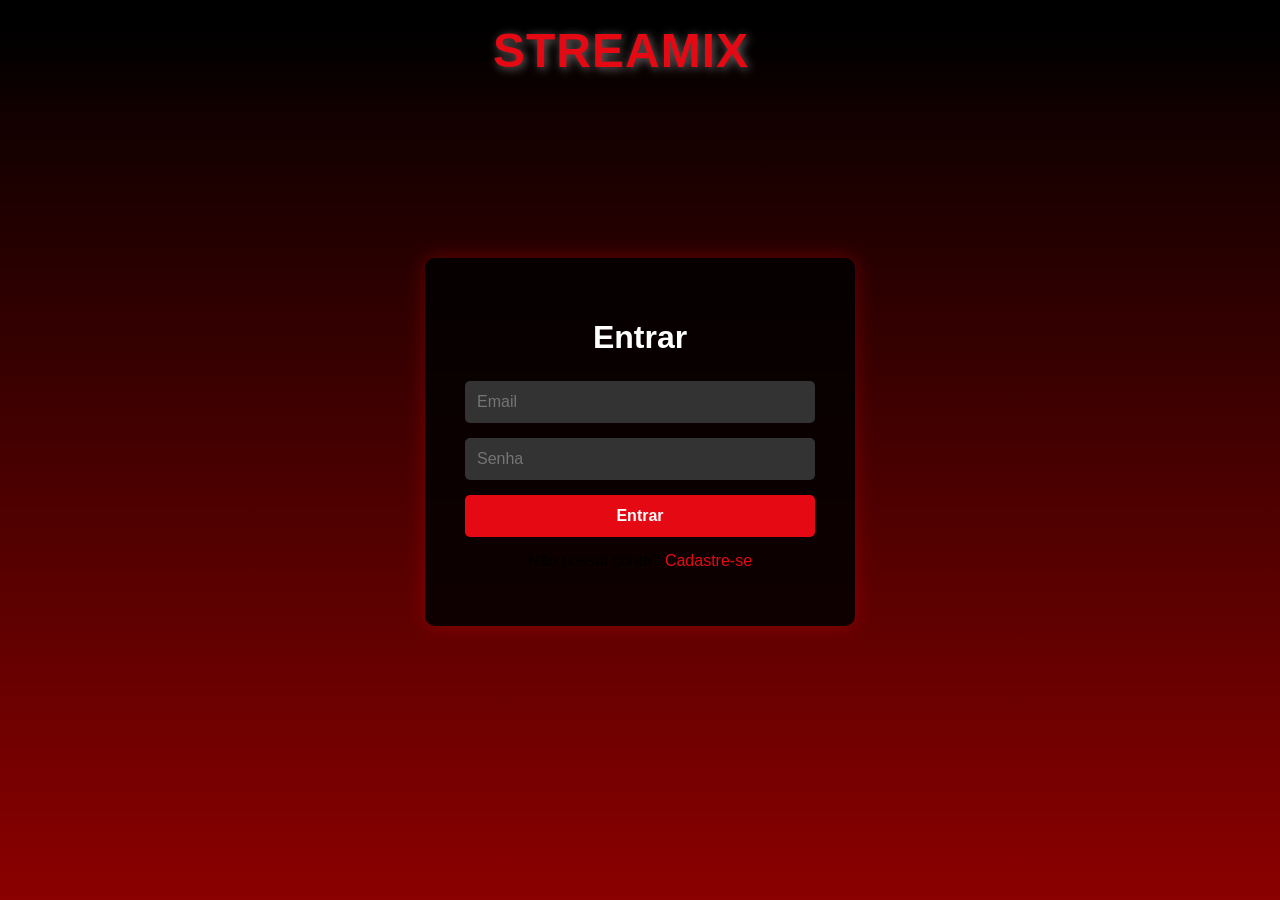
<file: index.html>
<html>

<head>
    <style>
        #logo {
            text-align: center;
        }
    </style>
    <link rel="stylesheet" href="cores.css">

    <body>
        <header>

            <div class="logo">STREAMIX</div>


            <div class="user"></div>
        </header>

        <div class="login-container">

            <form class="login-box">

                <h1>Entrar</h1>

                <input type="email" placeholder="Email" required>
                <input type="password" placeholder="Senha" required>

                <button type="submit">Entrar</button>

                <p>
                    Não possui conta?
                    <a href="#">Cadastre-se</a>
                </p>

            </form>

        </div>

        <script src="javascript01.js"></script>
    </body>

</html>
</file>
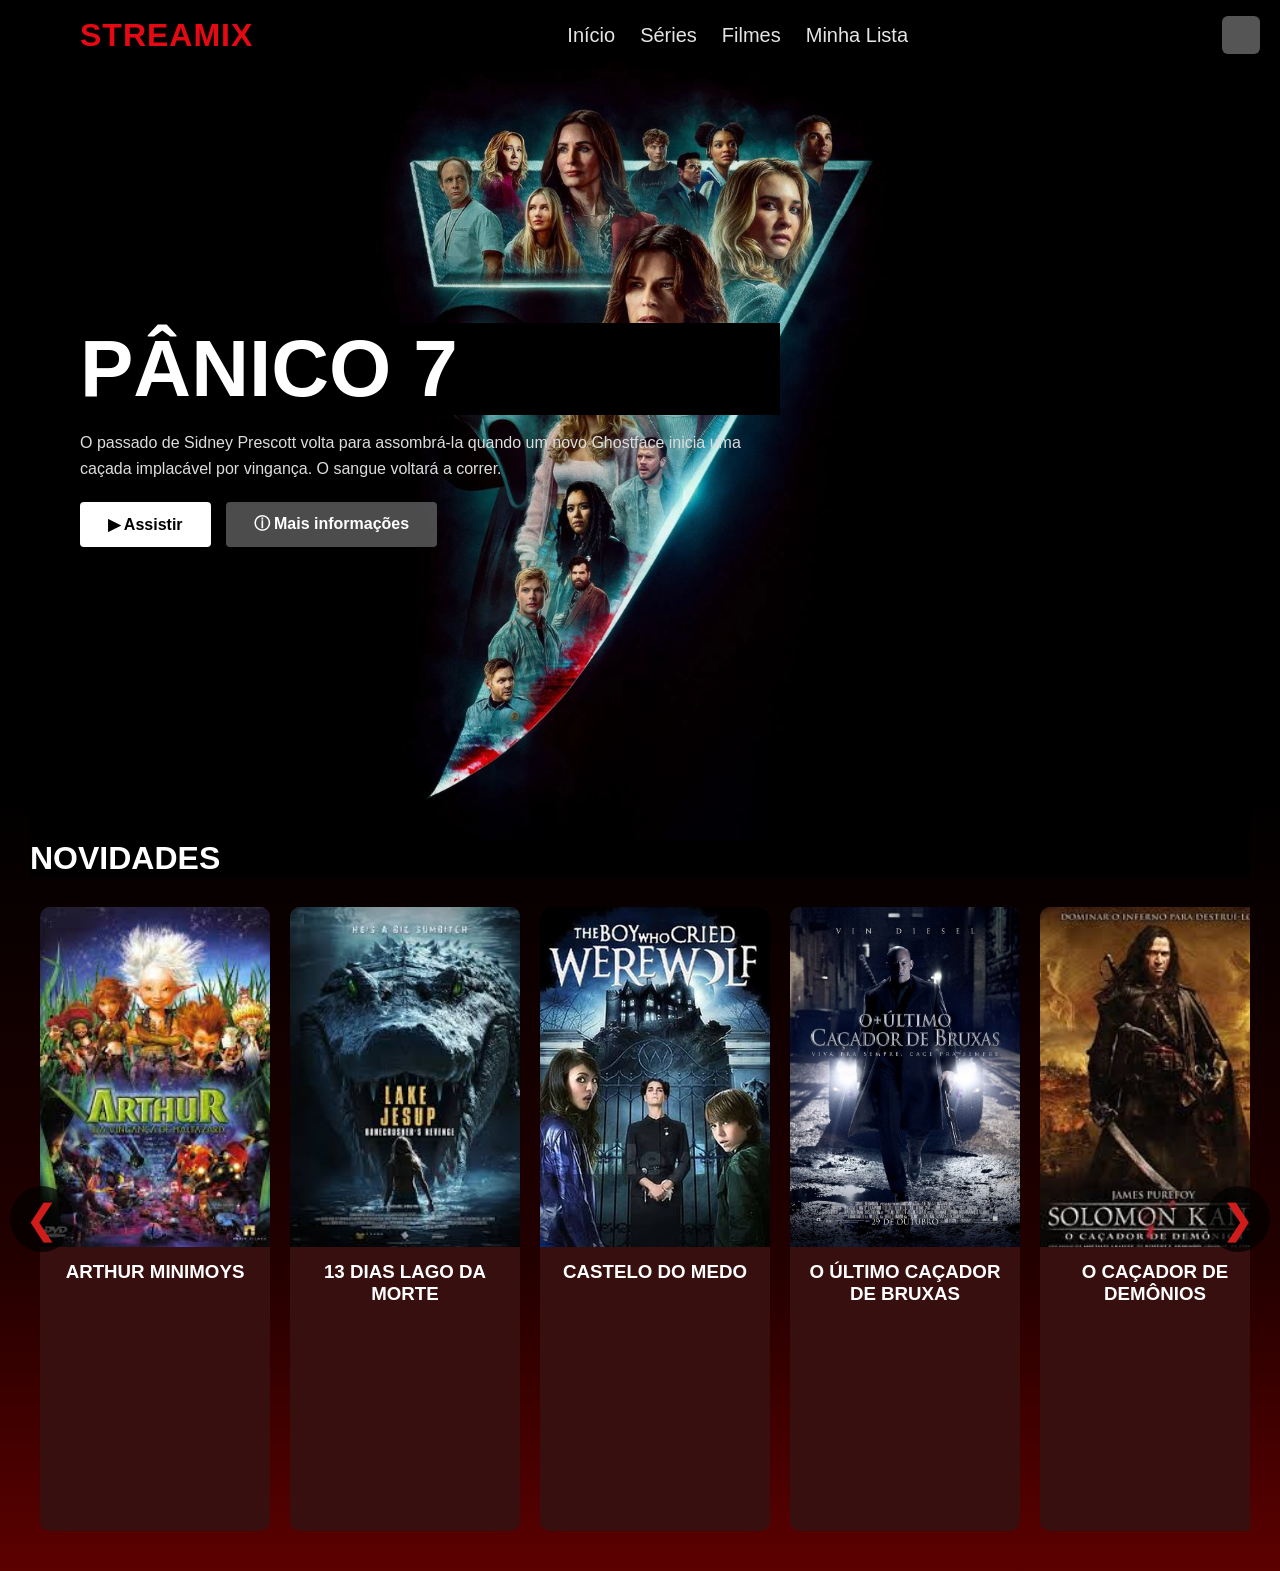
<file: html02.html>
<!DOCTYPE html>
<html lang="pt-BR">

<head>
    <meta charset="UTF-8">
    <meta name="viewport" content="width=device-width, initial-scale=1.0">
    <title>Menu Estilo Netflix</title>
    <link rel="stylesheet" href="css02.css">


    <body>



        <header>
            <div class="logo">STREAMIX</div>

            <nav class="nav">
                <a href="#">Início</a>
                <a href="#series">Séries</a>
                <a href="#series">Filmes</a>
                <a href="#">Minha Lista</a>

            </nav>

            <div class="user"></div>
        </header>


        <section class="hero">
            <div class="hero-content">
                <h1>PÂNICO 7</h1>
                <p>O passado de Sidney Prescott volta para assombrá-la quando um novo Ghostface inicia uma caçada implacável por vingança. O sangue voltará a correr.
                </p>



                <div class="buttons">
                    <button class="btn play">▶ Assistir</button>
                    <button class="btn info">ⓘ Mais informações</button>
                </div>
            </div>
        </section>

        <h1 id="series">NOVIDADES</h1>

        <head>
            <div id=".espaçamentodasegundalinha">

                <div class="catalogo-container">
                    <a href="#voltar" class="seta esquerda" id="btnVoltar">
            &#10094;
        </a>

                    <div class="catalogo" id="catalogo">

                        <div class="filme">

                            <img id="ARTHUR" src="filmearthur.jpg" alt="ARTHUR MINIMOYS">
                            <h3>ARTHUR MINIMOYS</h3>
                        </div>

                        <div class="filme">

                            <img id="13DIASLOGODAMORTE" src="13DIASLAGODAMORTE.JPG" alt="13DIASLAGODAMORTE">
                            <h3>13 DIAS LAGO DA MORTE </h3>
                        </div>

                        <div class="filme">
                            <img id="castelodomedo" src="CASTELODOMEDO.JPG" alt="castelodomedo">
                            <h3>CASTELO DO MEDO</h3>
                        </div>

                        <div class="filme">
                            <img id="ultimocaçadordebruxas" src="ultimocaçadordebruxas.jpg" alt="ultimocaçadordebruxas">
                            <h3>O ÚLTIMO CAÇADOR DE BRUXAS</h3>
                        </div>

                        <div class="filme">
                            <img id=" OCaçadordeDemônios" src="OCaçadordeDemônios.jpg" alt=" O Caçador de Demônios">
                            <h3> O CAÇADOR DE DEMÔNIOS </h3>
                        </div>

                        <div class="filme">
                            <img src="transferir (3).jpg">
                            <h3>EVIL GENIUS</h3>

                        </div>

                        <div class="filme">
                            <img src="transferi04.jpg">
                            <h3>CAZZER - VALLART</h3>
                        </div>

                        <div class="filme">
                            <img src="imagem05.jpg">
                            <h3>MONSTER INSIDE </h3>
                        </div>

                        <div class="filme">
                            <img src="imagem06.jpg">
                            <h3>DAHMER </h3>
                        </div>

                        <a href="#avancar" class="seta direita" id="btnAvancar">
            &#10095;
        </a>
<footer class="footer">
    <div class="footer-container">

        <div class="footer-col">
            <h3>STREAMIX</h3>
            <p>Os melhores filmes e séries em um só lugar.</p>
        </div>

        <div class="footer-col">
            <h3>Navegação</h3>
            <a href="#">Início</a>
            <a href="#series">Séries</a>
            <a href="#series">Filmes</a>
            <a href="#">Minha Lista</a>
        </div>

        <div class="footer-col">
            <h3>Contato</h3>
            <p>suporte@streamix.com</p>
            <p>(11) 99999-9999</p>
        </div>

    </div>

    <div class="footer-bottom">
        <p>© 2026 STREAMIX - Todos os direitos reservados.</p>
    </div>
</footer>
                        <script src="javascript.js"></script>

                    </div>

        </head>

    </body>

</html>
</file>
<file: cores.css>
body {
    margin: 0;
    min-height: 100vh;
    display: flex;
    justify-content: center;
    align-items: center;
    background: linear-gradient( to bottom, black, darkred);
    font-family: Arial, sans-serif;
}

header {
    position: fixed;
    top: 0;
    width: 100%;
    height: 100px;
    display: flex;
    justify-content: center;
    align-items: center;
    background: linear-gradient(to bottom, rgba(0, 0, 0, .9), transparent);
    z-index: 1000;
}

.logo {
    color: #E50914;
    font-size: 3rem;
    font-weight: bold;
    letter-spacing: 1px;
    text-shadow: 2px 2px 10px rgba(143, 137, 137, 0.76);
}

.user {
    width: 38px;
    height: 38px;
    border-radius: 6px;
    cursor: pointer;
}

.login-container {
    width: 100%;
    display: flex;
    justify-content: center;
}

.login-box {
    width: 350px;
    background: rgba(0, 0, 0, 0.85);
    padding: 40px;
    border-radius: 10px;
    box-shadow: 0 0 20px rgba(255, 0, 0, 0.3);
}

.login-box h1 {
    text-align: center;
    margin-bottom: 25px;
    color: #fff;
}

.login-box input {
    width: 100%;
    padding: 12px;
    margin-bottom: 15px;
    border: none;
    border-radius: 5px;
    background: #333;
    color: white;
    font-size: 16px;
}

.login-box button {
    width: 100%;
    padding: 12px;
    border: none;
    border-radius: 5px;
    background: #E50914;
    color: white;
    font-size: 16px;
    font-weight: bold;
    cursor: pointer;
}

.login-box button:hover {
    background: #c40812;
}

.login-box p {
    text-align: center;
    margin-top: 15px;
}

.login-box a {
    color: #E50914;
    text-decoration: none;
}

@media screen and (max-width: 768px) {

    .logo {
        font-size: 2rem;
    }

    .login-box {
        width: 90%;
        padding: 25px;
    }

    .login-box h1 {
        font-size: 1.8rem;
    }
}
</file>
<file: css02.css>
* {
     margin: 0;
     padding: 0;
     box-sizing: border-box;
     font-family: Arial, sans-serif;
 }
 /* HEADER */
 
 body {
     min-height: 150vh;
     background: linear-gradient( to bottom, #000 0%, #000 50%, #220000 80%, #5c0000 100%);
     color: white;
     font-family: "Oswald";
     padding: 30px;
 }
 
 header {
     position: fixed;
     top: 0;
     width: 100%;
     height: 25px;
     background: linear-gradient(to bottom, rgba(0, 0, 0, .9), transparent);
     display: flex;
     justify-content: space-between;
     align-items: center;
     padding: 30 50px;
     z-index: 1000;
 }
 
 .series {
     background-color: #7e0505;
 }
 
 .logo {
     color: #E50914;
     font-size: 2rem;
     font-weight: bold;
     letter-spacing: 1px;
 }
 
 .nav {
     display: flex;
     gap: 25px;
 }
 
 .nav a {
     color: #e5e5e5;
     text-decoration: none;
     font-size: 15px;
     transition: .3s;
 }
 
 .nav a:hover {
     color: #fff;
 }
 
 .user {
     width: 38px;
     height: 38px;
     border-radius: 6px;
     background: #555;
     cursor: pointer;
 }
 /* HERO */
 
 .hero {
     height: 90vh;
     background-image: url("pânico07.jpg");
     background-size: cover;
     background-position: center;
     background-repeat: no-repeat;
     display: flex;
     align-items: center;
     padding: 0 50px;
 }
 
 .hero-content {
     max-width: 600px;
 }
 
 .hero h1 {
     font-size: 4rem;
     margin-bottom: 15px;
 }
 
 .hero p {
     line-height: 1.6;
     color: #ddd;
     margin-bottom: 20px;
 }
 
 .buttons {
     display: flex;
     gap: 15px;
 }
 
 .btn {
     padding: 12px 28px;
     border: none;
     border-radius: 4px;
     cursor: pointer;
     font-size: 16px;
     font-weight: bold;
 }
 
 .play {
     background: white;
     color: black;
 }
 
 .info {
     background: rgba(109, 109, 110, .7);
     color: white;
 }
 /* SEÇÕES */
 
 .section {
     padding: 30px 60px;
 }
 
 .section h2 {
     margin-bottom: 15px;
 }
 
 .row {
     display: flex;
     gap: 12px;
     overflow-x: auto;
     scrollbar-width: none;
 }
 
 .row::-webkit-scrollbar {
     display: none;
 }
 
 .card {
     min-width: 250px;
     height: 140px;
     border-radius: 6px;
     overflow: hidden;
     cursor: pointer;
     transition: transform .3s;
 }
 
 .card img {
     width: 100%;
     height: 100%;
     object-fit: cover;
 }
 
 .card:hover {
     transform: scale(1.08);
 }
 /* RESPONSIVO */
 
 @media (max-width: 768px) {
     .footer-container {
         flex-direction: column;
         text-align: center;
     }
     .footer-col {
         min-width: 100%;
     }
     .hero h1 {
         font-size: 2rem;
     }
     .filme {
         min-width: 150px;
     }
     .filme img {
         height: 220px;
     }
 }
 
 .barra-menu {
     width: 100%;
     height: 50px;
     background: linear-gradient(to right, rgb(0, 0, 0), rgb(0, 0, 0));
     box-shadow: 0px 8px 25px rgb(204, 9, 9);
     border: 2px solid rgb(230, 67, 67);
 }
 /* HEADER */
 
 header {
     position: fixed;
     top: 0;
     width: 100%;
     height: 70px;
     background: linear-gradient(to bottom, rgba(0, 0, 0, .9), transparent);
     display: flex;
     justify-content: space-between;
     align-items: center;
     padding: 0 50px;
     z-index: 1000;
 }
 /* LOGO */
 
 .logo {
     color: #E50914;
     font-size: 2rem;
     font-weight: bold;
     letter-spacing: 1px;
 }
 /* LINKS DO MENU */
 
 .nav {
     display: flex;
     gap: 25px;
 }
 
 .nav a {
     color: #e5e5e5;
     text-decoration: none;
     font-size: 20px;
     transition: .3s;
 }
 
 .nav a:hover {
     color: #fff;
 }
 /* PERFIL DO USUÁRIO */
 
 .user {
     width: 38px;
     height: 38px;
     border-radius: 6px;
     background: #555;
     cursor: pointer;
 }
 
 .espaçamentodaprimeiralinha {
     margin-top: 70px;
 }
 
 h1 {
     background-color: rgb(0, 0, 0);
     margin-bottom: 20px;
 }
 
 .espaçamentodasegundalinha {
     margin-top: 50px;
 }
 
 .catalogo-container {
     position: relative;
     display: flex;
     align-items: center;
 }
 
 .catalogo {
     display: flex;
     overflow-x: hidden;
     scroll-behavior: smooth;
     gap: 20px;
     width: 100%;
     padding: 10px;
 }
 
 .filme {
     min-width: 200px;
     background: #380f0f;
     border-radius: 10px;
     overflow: hidden;
     transition: transform 0.3s;
 }
 
 .filme:hover {
     transform: scale(1.05);
 }
 
 .filme img {
     width: 100%;
     height: 300px;
     object-fit: cover;
 }
 
 .filme h3 {
     padding: 10px;
     text-align: center;
 }
 
 .seta {
     position: absolute;
     top: 50%;
     transform: translateY(-50%);
     z-index: 10;
     background: rgba(0, 0, 0, 0.7);
     color: rgb(209, 28, 28);
     text-decoration: none;
     font-size: 40px;
     padding: 10px 15px;
     border-radius: 50%;
     cursor: pointer;
     user-select: none;
 }
 
 .esquerda {
     left: -20px;
 }
 
 .direita {
     right: -20px;
 }
 
 .seta:hover {
     background: rgba(122, 113, 113, 0.2);
 }
 
 html {
     scroll-behavior: smooth;
 }
/* ==========================
   FOOTER
========================== */

.footer {
    background: #000;
    margin-top: 80px;
    border-top: 2px solid #E50914;
    padding-top: 40px;
}

.footer-container {
    max-width: 1200px;
    margin: auto;
    padding: 0 30px;
    display: flex;
    justify-content: space-between;
    gap: 40px;
    flex-wrap: wrap;
}

.footer-col {
    flex: 1;
    min-width: 250px;
}

.footer-col h3 {
    color: #E50914;
    margin-bottom: 15px;
}

.footer-col p,
.footer-col a {
    color: #ccc;
    text-decoration: none;
    display: block;
    margin-bottom: 10px;
}

.footer-col a:hover {
    color: white;
}

.footer-bottom {
    text-align: center;
    padding: 20px;
    margin-top: 20px;
    border-top: 1px solid #222;
    color: #999;
}

/* ==========================
   MOBILE
========================== */

@media screen and (max-width: 768px) {

    body {
        padding: 10px;
    }

    header {
        height: 60px;
        padding: 0 15px;
    }

    .logo {
        font-size: 1.5rem;
    }

    .nav {
        gap: 10px;
    }

    .nav a {
        font-size: 14px;
    }

    .hero {
        height: 70vh;
        padding: 20px;
        justify-content: center;
        text-align: center;
    }

    .hero h1 {
        font-size: 2rem;
    }

    .hero p {
        font-size: 14px;
    }

    .buttons {
        flex-direction: column;
        align-items: center;
    }

    .btn {
        width: 220px;
    }

    .catalogo {
        gap: 10px;
    }

    .filme {
        min-width: 150px;
    }

    .filme img {
        height: 220px;
    }

    .filme h3 {
        font-size: 12px;
    }

    .seta {
        font-size: 25px;
        padding: 8px 12px;
    }

    .footer-container {
        flex-direction: column;
        text-align: center;
    }
}
/* ==========================
   FOOTER
========================== */

.footer {
    background: #000;
    margin-top: 80px;
    border-top: 2px solid #E50914;
    padding-top: 40px;
}

.footer-container {
    max-width: 1200px;
    margin: auto;
    padding: 0 30px;
    display: flex;
    justify-content: space-between;
    gap: 40px;
    flex-wrap: wrap;
}

.footer-col {
    flex: 1;
    min-width: 250px;
}

.footer-col h3 {
    color: #E50914;
    margin-bottom: 15px;
}

.footer-col p,
.footer-col a {
    color: #ccc;
    text-decoration: none;
    display: block;
    margin-bottom: 10px;
}

.footer-col a:hover {
    color: white;
}

.footer-bottom {
    text-align: center;
    padding: 20px;
    margin-top: 20px;
    border-top: 1px solid #222;
    color: #999;
}

/* ==========================
   MOBILE
========================== */

@media screen and (max-width: 768px) {

    body {
        padding: 10px;
    }

    header {
        height: 60px;
        padding: 0 15px;
    }

    .logo {
        font-size: 1.5rem;
    }

    .nav {
        gap: 10px;
    }

    .nav a {
        font-size: 14px;
    }

    .hero {
        height: 70vh;
        padding: 20px;
        justify-content: center;
        text-align: center;
    }

    .hero h1 {
        font-size: 2rem;
    }

    .hero p {
        font-size: 14px;
    }

    .buttons {
        flex-direction: column;
        align-items: center;
    }

    .btn {
        width: 220px;
    }

    .catalogo {
        gap: 10px;
    }

    .filme {
        min-width: 150px;
    }

    .filme img {
        height: 220px;
    }

    .filme h3 {
        font-size: 12px;
    }

    .seta {
        font-size: 25px;
        padding: 8px 12px;
    }

    .footer-container {
        flex-direction: column;
        text-align: center;
    }
}
/* ==========================
   DESKTOP GRANDE
========================== */

@media screen and (min-width: 1200px) {

    .hero h1 {
        font-size: 5rem;
    }

    .hero-content {
        max-width: 700px;
    }

    .filme {
        min-width: 230px;
    }

    .filme img {
        height: 340px;
    }
}
</file>
